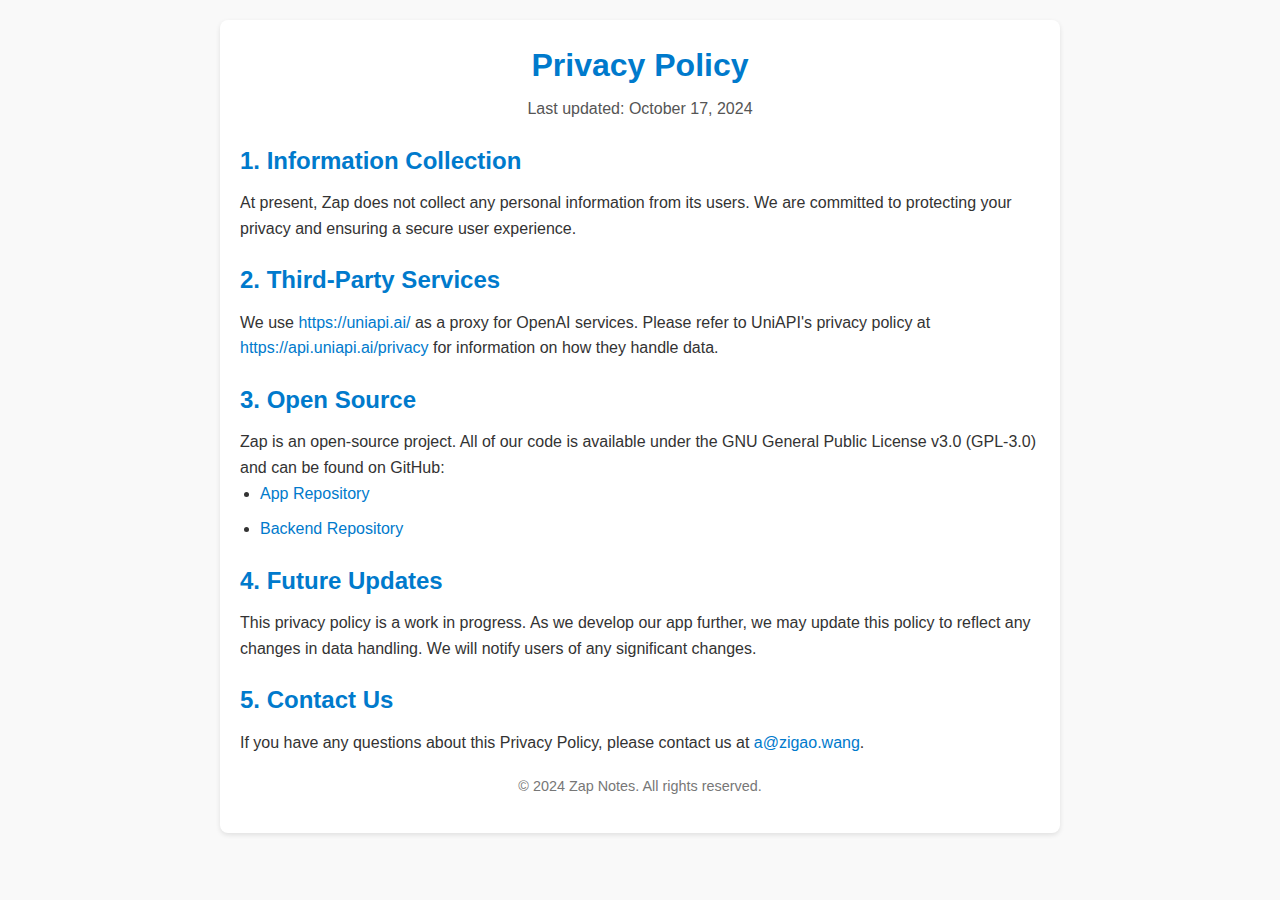
<file: privacy-policy/index.html>
<!DOCTYPE html>
<html lang="en">
<head>
    <meta charset="UTF-8">
    <meta name="viewport" content="width=device-width, initial-scale=1.0">
    <title>Privacy Policy - Zap Notes</title>
    <style>
        body {
            font-family: -apple-system, BlinkMacSystemFont, "Segoe UI", Roboto, Helvetica, Arial, sans-serif, "Apple Color Emoji", "Segoe UI Emoji";
            line-height: 1.6;
            margin: 0;
            padding: 0;
            background-color: #f9f9f9;
            color: #333;
        }

        .container {
            max-width: 800px;
            margin: 20px auto;
            padding: 20px;
            background: #fff;
            box-shadow: 0 2px 5px rgba(0, 0, 0, 0.1);
            border-radius: 8px;
        }

        header {
            text-align: center;
            margin-bottom: 20px;
        }

        header h1 {
            margin: 0;
            font-size: 2rem;
            color: #007acc;
        }

        header p {
            margin: 5px 0;
            color: #555;
        }

        section {
            margin-bottom: 20px;
        }

        section h2 {
            margin-bottom: 10px;
            font-size: 1.5rem;
            color: #007acc;
        }

        section p, section ul {
            margin: 0;
            padding: 0;
        }

        section ul {
            list-style: disc;
            padding-left: 20px;
        }

        section ul li {
            margin-bottom: 10px;
        }

        a {
            color: #007acc;
            text-decoration: none;
        }

        a:hover {
            text-decoration: underline;
        }

        footer {
            text-align: center;
            margin-top: 20px;
            font-size: 0.9rem;
            color: #777;
        }
    </style>
</head>
<body>
    <div class="container">
        <header>
            <h1>Privacy Policy</h1>
            <p>Last updated: October 17, 2024</p>
        </header>
        
        <section>
            <h2>1. Information Collection</h2>
            <p>At present, Zap does not collect any personal information from its users. We are committed to protecting your privacy and ensuring a secure user experience.</p>
        </section>

        <section>
            <h2>2. Third-Party Services</h2>
            <p>We use <a href="https://uniapi.ai/" target="_blank">https://uniapi.ai/</a> as a proxy for OpenAI services. Please refer to UniAPI's privacy policy at <a href="https://api.uniapi.ai/privacy" target="_blank">https://api.uniapi.ai/privacy</a> for information on how they handle data.</p>
        </section>

        <section>
            <h2>3. Open Source</h2>
            <p>Zap is an open-source project. All of our code is available under the GNU General Public License v3.0 (GPL-3.0) and can be found on GitHub:</p>
            <ul>
                <li><a href="https://github.com/ZigaoWang/Zap" target="_blank">App Repository</a></li>
                <li><a href="https://github.com/ZigaoWang/Zap-backend" target="_blank">Backend Repository</a></li>
            </ul>
        </section>

        <section>
            <h2>4. Future Updates</h2>
            <p>This privacy policy is a work in progress. As we develop our app further, we may update this policy to reflect any changes in data handling. We will notify users of any significant changes.</p>
        </section>

        <section>
            <h2>5. Contact Us</h2>
            <p>If you have any questions about this Privacy Policy, please contact us at <a href="mailto:a@zigao.wang">a@zigao.wang</a>.</p>
        </section>

        <footer>
            <p>&copy; 2024 Zap Notes. All rights reserved.</p>
        </footer>
    </div>
</body>
</html>
</file>
